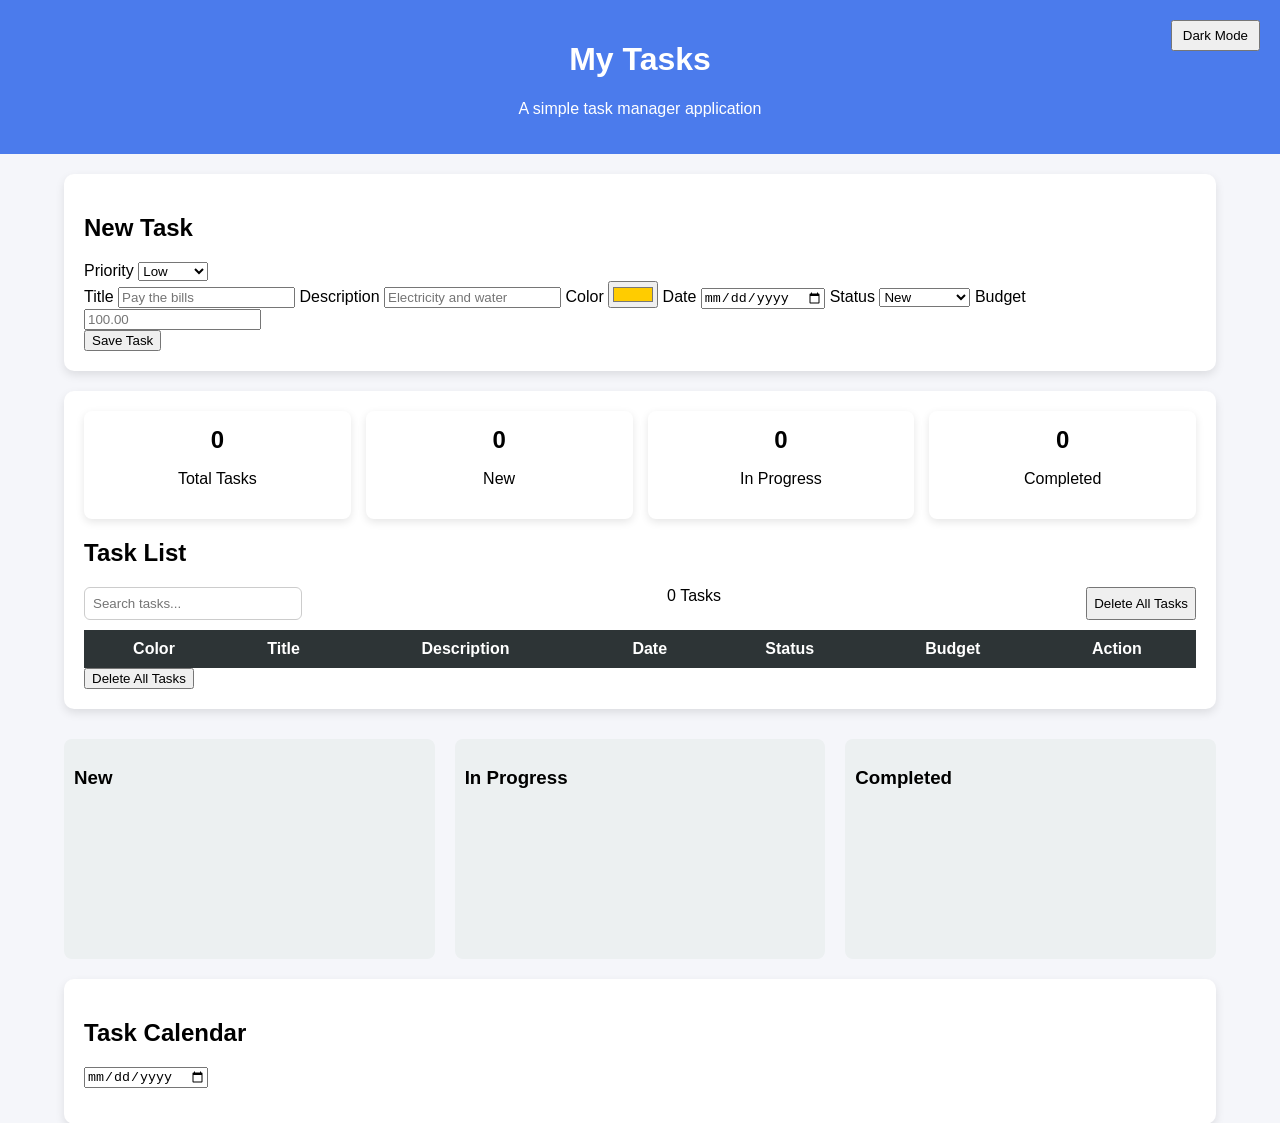
<file: index.html>
<!doctype html>
<html lang="en">
<head>
  <meta charset="utf-8" />
  <meta name="viewport" content="width=device-width,initial-scale=1" />
  <title>My Task Manager</title>
  <link rel="stylesheet" href="/style/app.css" />
</head>
<body>
  <header>
    <button id="toggleDark">Dark Mode</button>
    <h1>My Tasks</h1>
    <p>A simple task manager application</p>
  </header>
  <main>
    <section class="card">
      <h2>New Task</h2>
      <form id="taskForm">
        <label>Priority
<select id="selPriority">
<option value="Low">Low</option>
<option value="Medium">Medium</option>
<option value="High">High</option>
</select>
</label>
        <div class="form-grid">
          <label>Title <input id="txtTitle" required placeholder="Pay the bills" /></label>
          <label>Description <input id="txtDescription" placeholder="Electricity and water" /></label>
          <label>Color <input id="selColor" type="color" value="#ffcc00" /></label>
          <label>Date <input id="selDate" type="date" /></label>
          <label>Status
            <select id="selStatus">
              <option value="New">New</option>
              <option value="In Progress">In Progress</option>
              <option value="Completed">Completed</option>
            </select>
          </label>
          <label>Budget <input id="numBudget" type="number" step="0.01" placeholder="100.00" /></label>
        </div>
        <button type="button" id="btnSave">Save Task</button>
      </form>
    </section>
    <section class="card">
      <div class="stats">

<div class="stat-card">
<h3 id="statTotal">0</h3>
<p>Total Tasks</p>
</div>

<div class="stat-card">
<h3 id="statNew">0</h3>
<p>New</p>
</div>

<div class="stat-card">
<h3 id="statProgress">0</h3>
<p>In Progress</p>
</div>

<div class="stat-card">
<h3 id="statDone">0</h3>
<p>Completed</p>
</div>

</div>
      <h2>Task List</h2>
 <div class="task-toolbar">

<input 
type="text" 
id="searchBox" 
placeholder="Search tasks..." 
class="search-input"
/>

<span id="taskCount">0 Tasks</span>

<button id="btnDeleteAll">Delete All Tasks</button>

</div>
</div>
      <table class="task-table">
    <thead>
        <tr>
            <th>Color</th>
            <th>Title</th>
            <th>Description</th>
            <th>Date</th>
            <th>Status</th>
            <th>Budget</th>
            <th>Action</th>
        </tr>
    </thead>
    <tbody id="list"></tbody>
    
</table>
<button id="btnDeleteAll">Delete All Tasks</button>
    </section>
    <section class="board">

<div class="column" id="colNew">
<h3>New</h3>
</div>

<div class="column" id="colProgress">
<h3>In Progress</h3>
</div>

<div class="column" id="colDone">
<h3>Completed</h3>
</div>

</section>
<section class="card">

<h2>Task Calendar</h2>

<input type="date" id="calendarDate">

<ul id="calendarTasks"></ul>

</section>
  </main>
  <script src="https://code.jquery.com/jquery-3.7.1.min.js"></script>
  <script src="/scripts/task.js"></script>
  <script src="/scripts/app.js"></script>
</body>
</html>
</file>
<file: style/app.css>
.priority-low{
color:#2ecc71;
font-weight:bold;
}

.priority-medium{
color:#f39c12;
font-weight:bold;
}

.priority-high{
color:#e74c3c;
font-weight:bold;
}
.board{

display:flex;
gap:20px;
margin-top:30px;

}

.column{

flex:1;
background:#ecf0f1;
padding:10px;
border-radius:8px;
min-height:200px;

}

.task-card{

background:white;
padding:10px;
margin-bottom:10px;
border-radius:6px;
cursor:grab;

}

body{
  font-family: Arial, Helvetica, sans-serif;
  background:#f5f6fa;
  margin:0;
}

header{
  background:#4b7bec;
  color:white;
  padding:20px;
  text-align:center;
}

main{
  width:90%;
  margin:auto;
}

.card{
  background:white;
  padding:20px;
  margin-top:20px;
  border-radius:10px;
  box-shadow:0 4px 10px rgba(0,0,0,.1);
}

.task-toolbar{
  display:flex;
  justify-content:space-between;
  margin-bottom:10px;
}

.task-table{
  width:100%;
  border-collapse:collapse;
}

.task-table th{
  background:#2d3436;
  color:white;
  padding:10px;
}

.task-table td{
  padding:10px;
  border-bottom:1px solid #ddd;
}

.task-table tr:hover{
  background:#f1f2f6;
}

.deleteBtn{
  background:#eb3b5a;
  color:white;
  border:none;
  padding:5px 10px;
  border-radius:5px;
  cursor:pointer;
}

.deleteBtn:hover{
  background:#c0392b;
}

.empty{
  text-align:center;
  padding:20px;
  color:#777;
}
.search-input{

padding:8px;
border-radius:6px;
border:1px solid #ccc;
width:200px;

}

.stats{

display:flex;
gap:15px;
margin-bottom:20px;

}

.stat-card{

flex:1;
background:white;
padding:15px;
border-radius:8px;
box-shadow:0 3px 8px rgba(0,0,0,.1);
text-align:center;

}

.stat-card h3{

font-size:24px;
margin:0;

}

.status-badge{

padding:4px 8px;
border-radius:5px;
color:white;
font-size:12px;

}

.status-new{
background:#3498db;
}

.status-progress{
background:#f39c12;
}

.status-done{
background:#2ecc71;
}
body.dark{
background:#1e1e1e;
color:#f5f5f5;
}

body.dark .card{
background:#2c2c2c;
}

body.dark table{
color:white;
}

#toggleDark{
position:absolute;
right:20px;
top:20px;
padding:6px 10px;
cursor:pointer;
}
</file>
